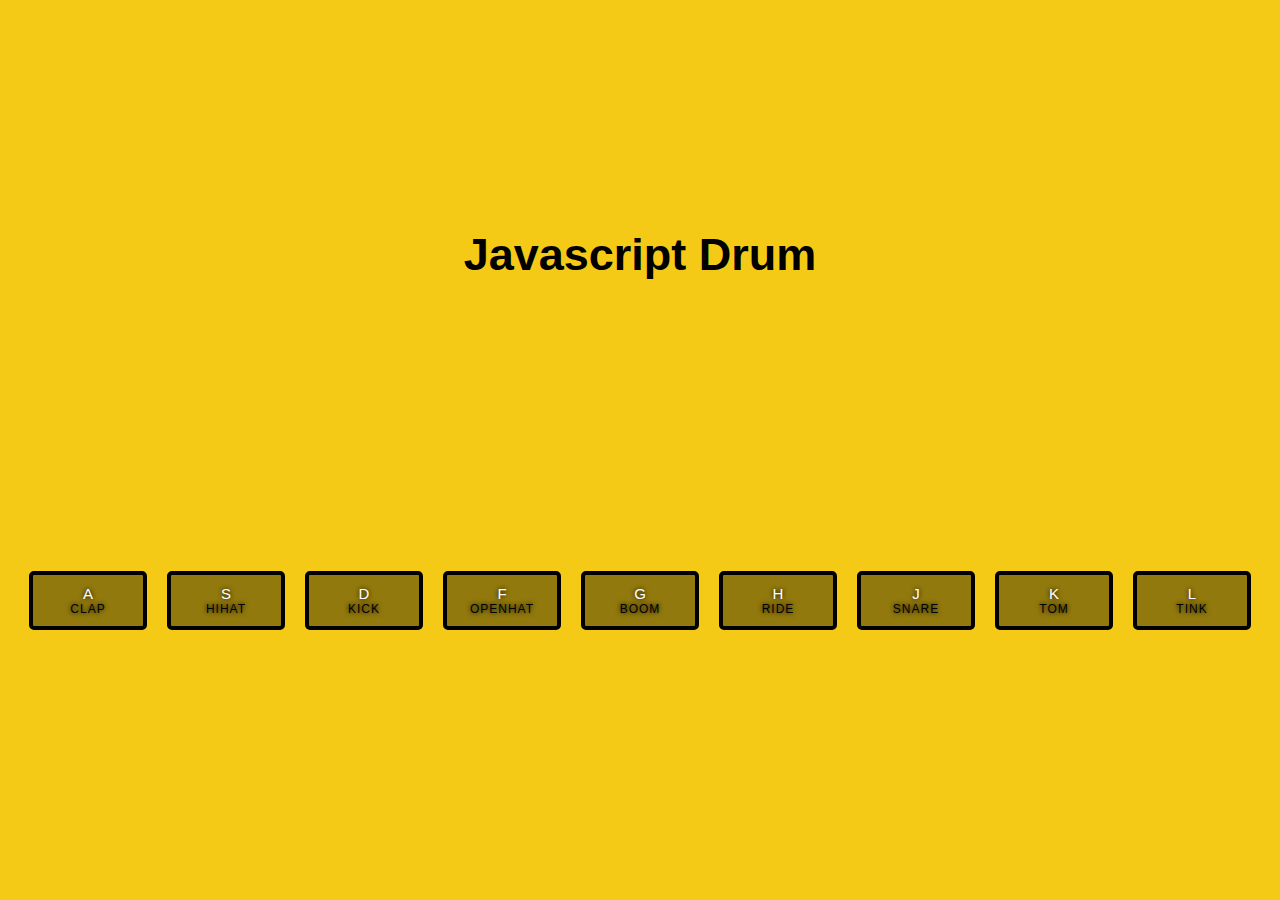
<file: 01-JS-Drum-Kit/index.html>
<!DOCTYPE html>
<html lang="pt-br">
  <head>
    <meta charset="UTF-8" />
    <meta http-equiv="X-UA-Compatible" content="IE=edge" />
    <meta name="viewport" content="width=device-width, initial-scale=1.0" />
    <title>Bateria em JS</title>
    <link rel="stylesheet" href="style.css">
  </head>
  <body>
    <h1>Javascript Drum</h1>
    <div class="keys">
        <div data-key="65" class="key">A
            <span class="sound">CLAP</span>
        </div>
        <div data-key="83" class="key">S
            <span class="sound">HIHAT</span>
        </div>
        <div data-key="68" class="key">D
            <span class="sound">KICK</span>
        </div>
        <div data-key="70" class="key">F
            <span class="sound">OPENHAT</span>
        </div>
        <div data-key="71" class="key">G
            <span class="sound">BOOM</span>
        </div>
        <div data-key="72" class="key">H
            <span class="sound">RIDE</span>
        </div>
        <div data-key="74" class="key">J
            <span class="sound">SNARE</span>
        </div>
        <div data-key="75" class="key">K
            <span class="sound">TOM</span>
        </div>
        <div data-key="76" class="key">L
            <span class="sound">TINK</span>
        </div>
    </div>

    <script src="script.js"></script>

<audio data-key="65" src="sounds/clap.wav"> </audio>
<audio data-key="83" src="sounds/hihat.wav"> </audio>
<audio data-key="68" src="sounds/kick.wav"> </audio>
<audio data-key="70" src="sounds/openhat.wav"> </audio>
<audio data-key="71" src="sounds/boom.wav"> </audio>
<audio data-key="72" src="sounds/ride.wav"> </audio>
<audio data-key="74" src="sounds/snare.wav"> </audio>
<audio data-key="75" src="sounds/tom.wav"> </audio>
<audio data-key="76" src="sounds/tink.wav"> </audio>
  </body>
</html>
</file>
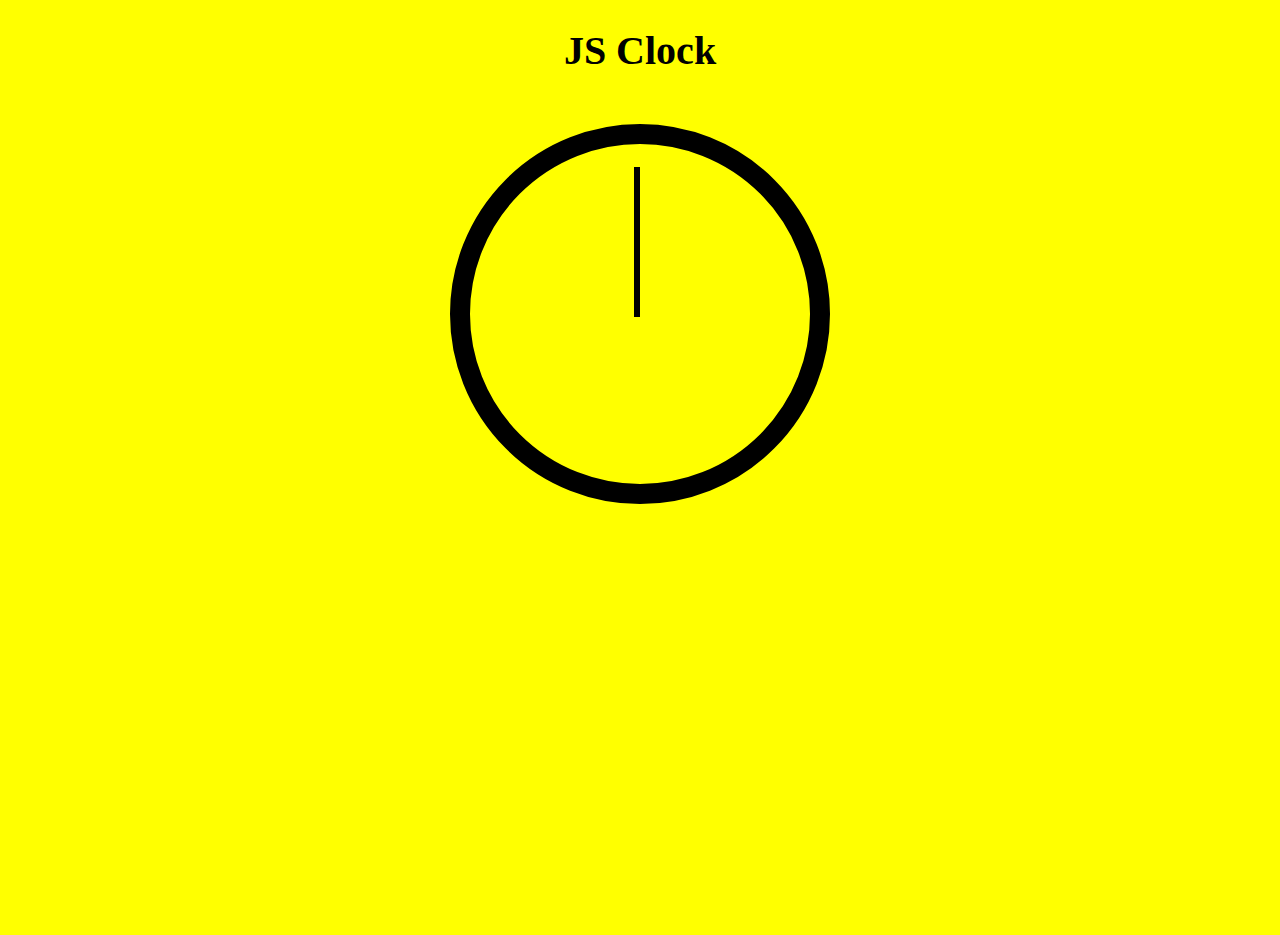
<file: 02-JS-Clock/index.html>
<!DOCTYPE html>
<html lang="pt-br">
<head>
    <meta charset="UTF-8">
    <meta http-equiv="X-UA-Compatible" content="IE=edge">
    <meta name="viewport" content="width=device-width, initial-scale=1.0">
    <title>JS Clock</title>
    <link rel="stylesheet" href="style.css">
</head>
<body>
    <h1>JS Clock</h1>
    <div class="clock">
        <div class="clock-face">
            <div class="hand hour-hand"></div>
            <div class="hand min-hand"></div>
            <div class="hand second-hand"></div>
        </div>
    </div>
    <script src="script.js"></script>
</body>
</html>
</file>
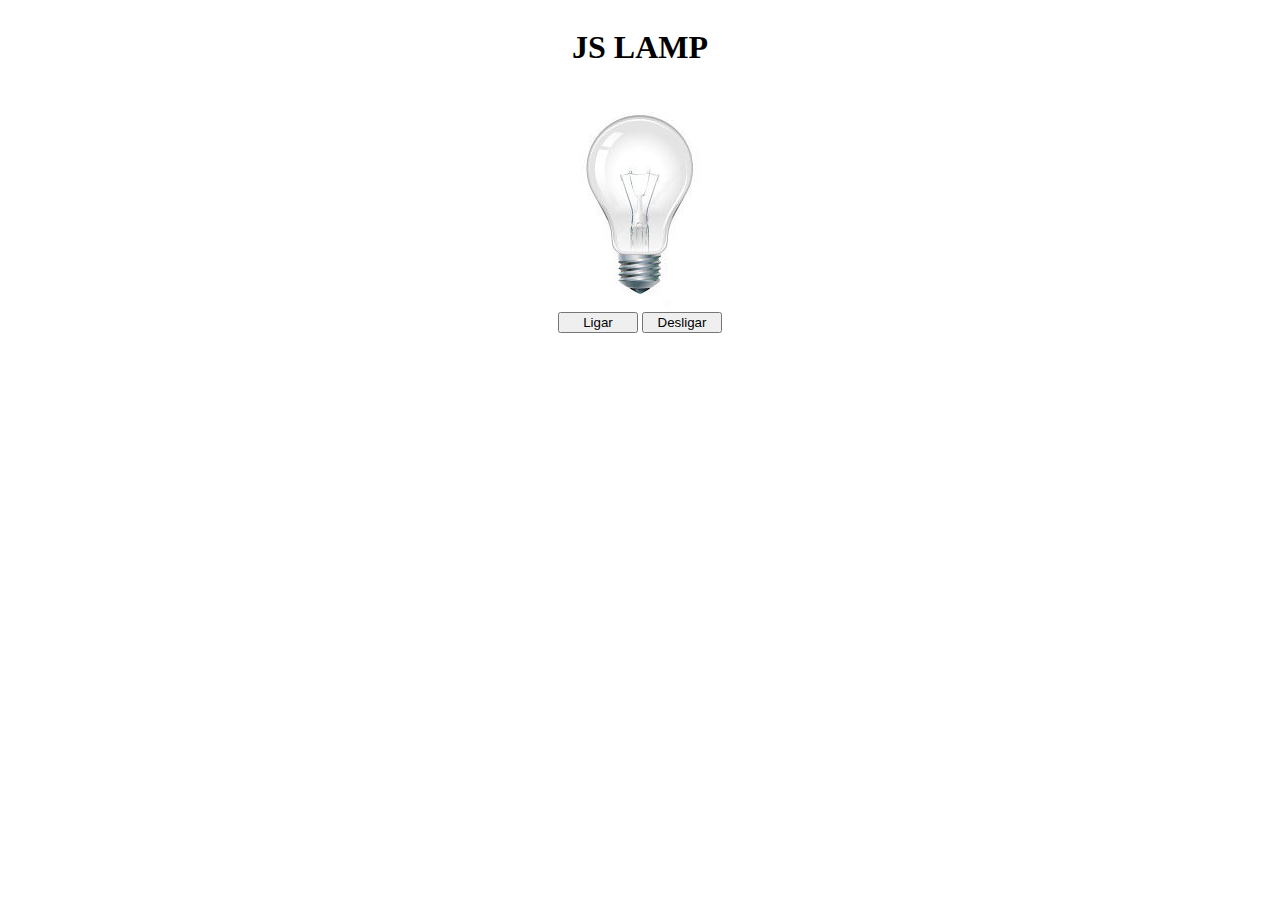
<file: 03-JS-Lamp/index.html>
<!DOCTYPE html>
<html lang="pt-br">
<head>
    <meta charset="UTF-8">
    <meta http-equiv="X-UA-Compatible" content="IE=edge">
    <meta name="viewport" content="width=device-width, initial-scale=1.0">
    <title>Lamp JS</title>
    <link rel="stylesheet" href="style.css">
</head>
<body>
    <header>
        <h1>JS LAMP</h1>
    </header> 
    <main>
        <div>
            <img src="./img/lamp-off.jpg" alt="Lâmpada" class='lamp'>
        </div>
        <div>
            <button type="button" class="turnON">Ligar</button>
            <button type="button" class="turnOFF">Desligar</button>
        </div>
    </main>
    <script src="script.js"></script>
</body>
</html>
</file>
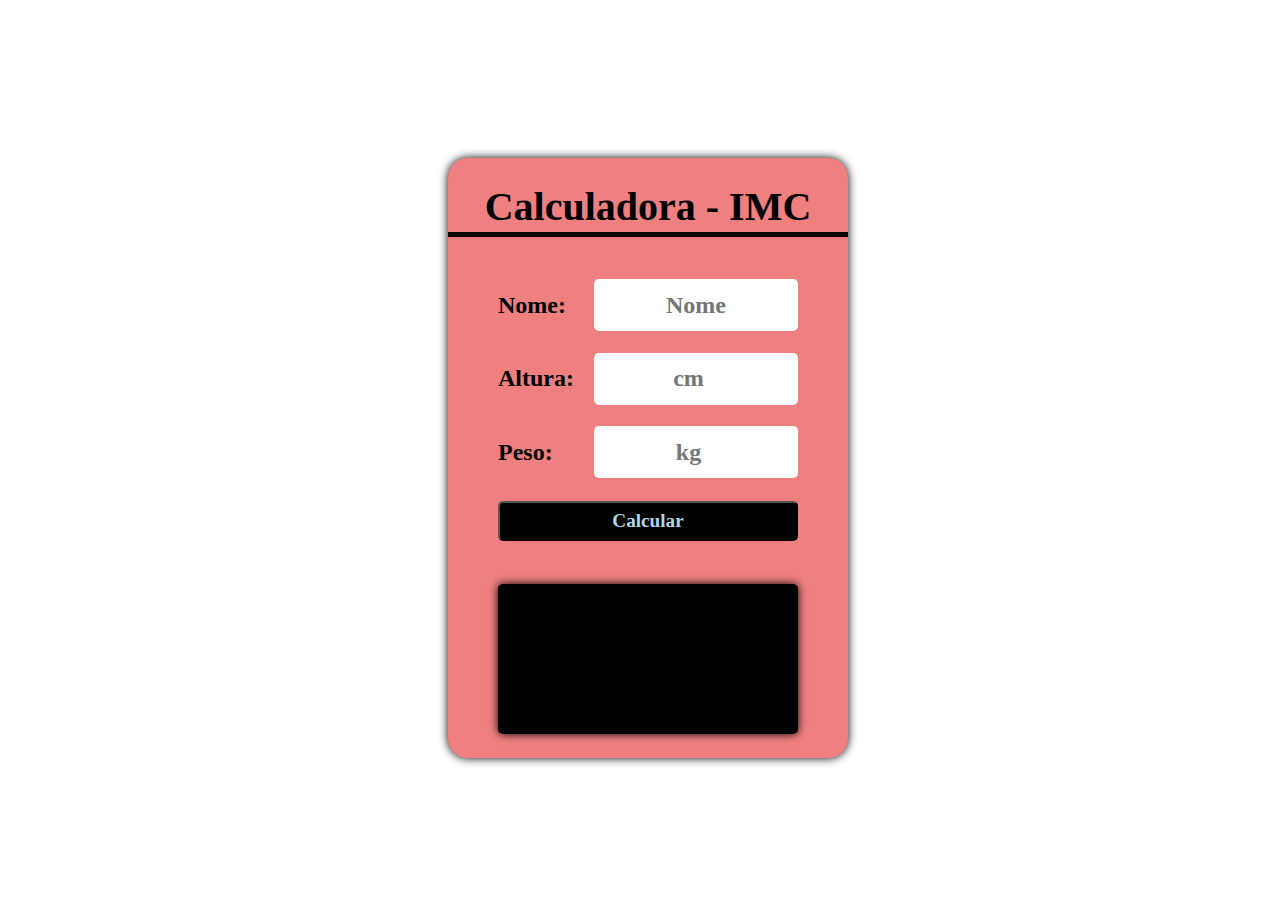
<file: 04-JS-IMC-Calculator/index.html>
<!DOCTYPE html>
<html lang="pt-br">
<head>
    <meta charset="UTF-8">
    <meta http-equiv="X-UA-Compatible" content="IE=edge">
    <meta name="viewport" content="width=device-width, initial-scale=1.0">
    <title>JS-IMC-CALCULATOR</title>
    <link rel="stylesheet" href="style.css">
</head>
<body>
    <main>
        <div class="container">
          <div class="title"> Calculadora - IMC </div>
          <div class="input">
              <label>Nome:</label>
              <input type="text" id='nome' placeholder="Nome">
          </div>
          <div class="input">
              <label>Altura:</label>
              <input type="number" id='altura' placeholder="cm">
          </div>
          <div class="input">
              <label>Peso:</label>
              <input type="number" id='peso' placeholder="kg">
          </div>
          <button id='calcular'>Calcular</button>
  
          <div class="result" id='resultado'></div>
        </div>
      </main>
    <script src="script.js"></script>

</body>
</html>
</file>
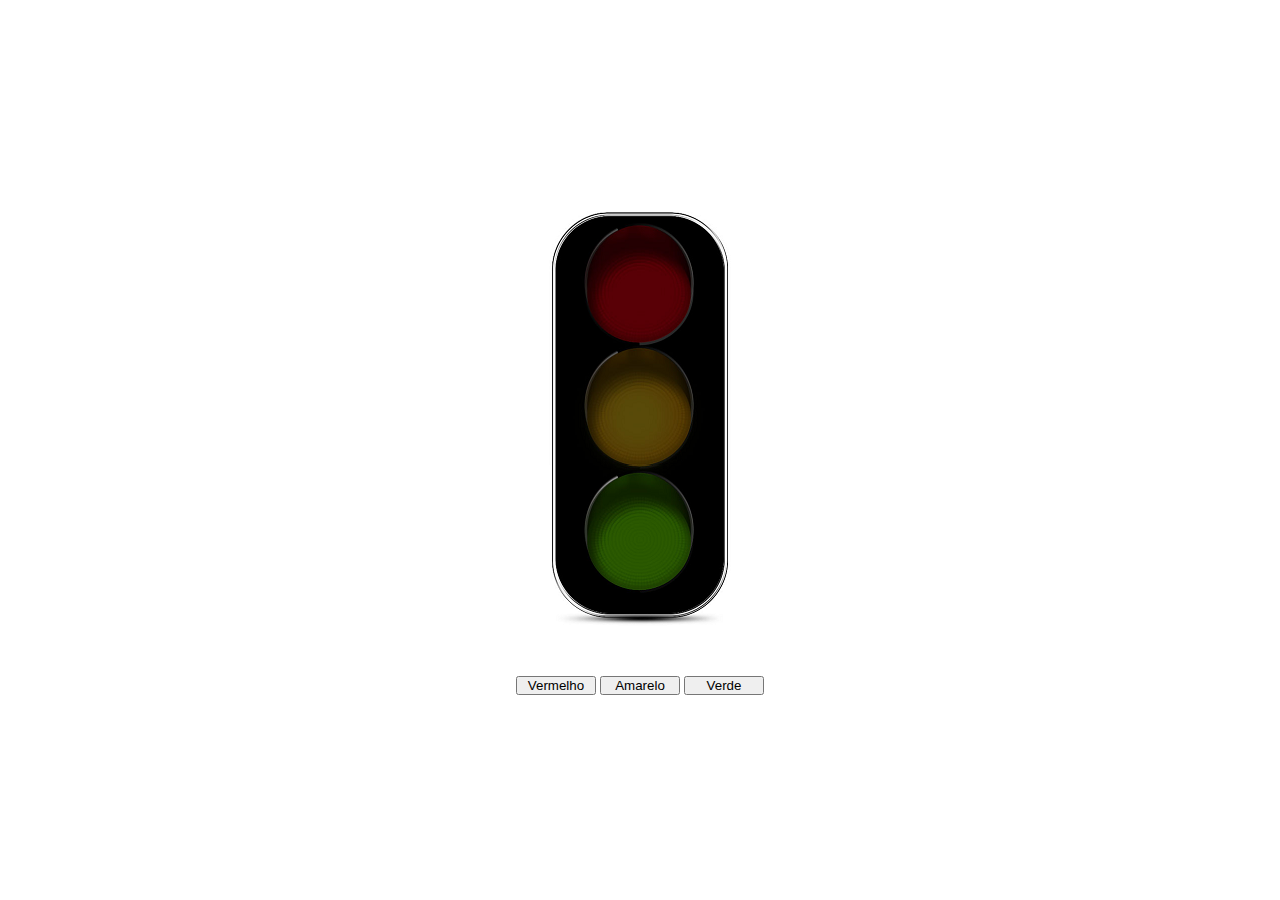
<file: 05-JS-Traffic-Light/index.html>
<!DOCTYPE html>
<html lang="pt-br">
<head>
    <meta charset="UTF-8">
    <meta http-equiv="X-UA-Compatible" content="IE=edge">
    <meta name="viewport" content="width=device-width, initial-scale=1.0">
    <title>TRAFFIC LIGHT</title>
    <link rel="stylesheet" href="style.css">
</head>
<body>
    <main>
        <div>
            <img src="./img/desligado.png" id='img' >
        </div>
        <div id='buttons'>
            <button id='red' class="button" >Vermelho</button>
            <button id='yellow' class="button" >Amarelo</button>
            <button id='green' class="button" >Verde</button>
            
        </div>
    </main>
    <script src="script.js"></script>
    
</body>
</html>
</file>
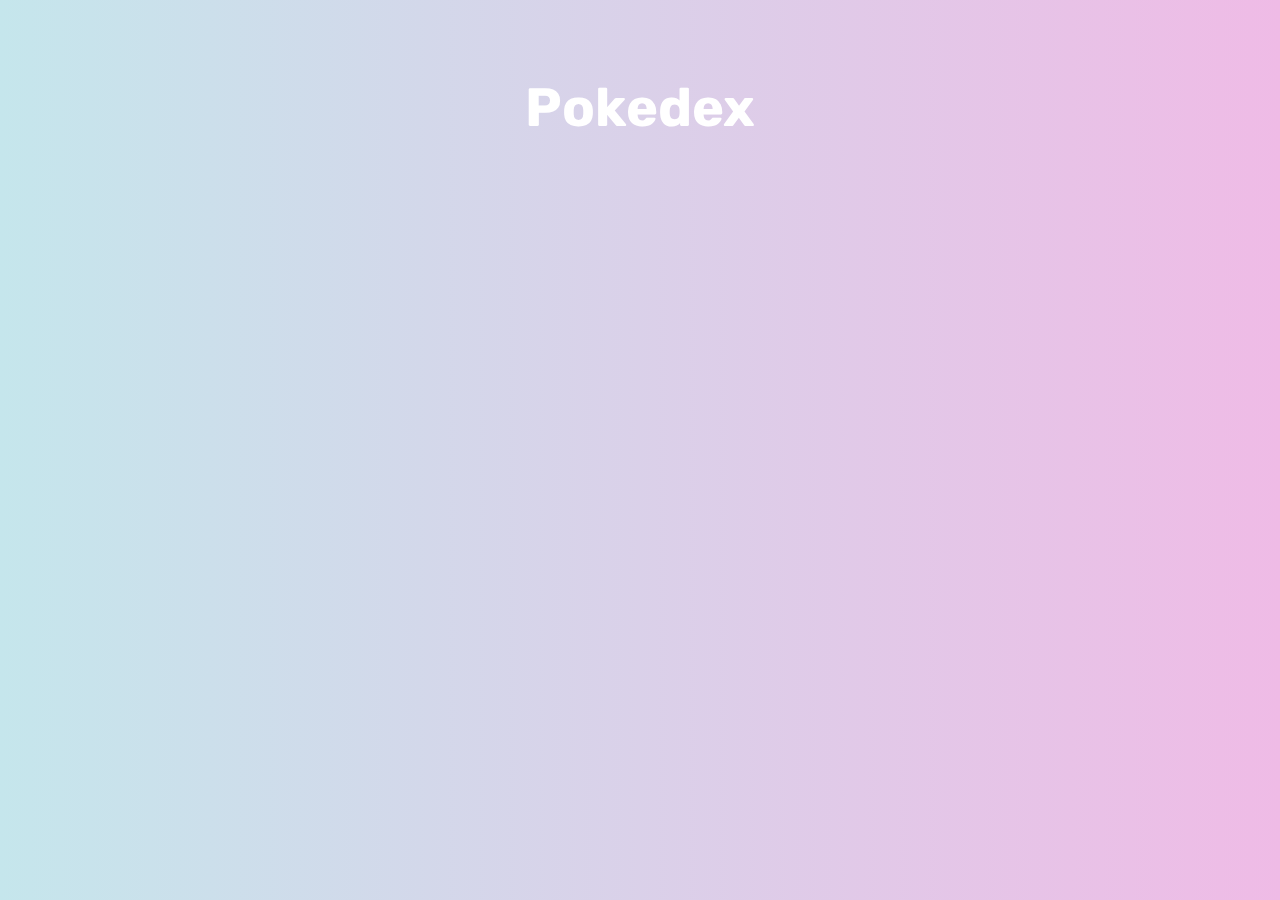
<file: 06-Pokedex/index.html>
<!DOCTYPE html>
<html lang="pt-br">
<head>
  <meta charset="UTF-8">
  <title>PokeDex</title>
  <link rel="stylesheet" href="./style.css" />
  <link href="https://fonts.googleapis.com/css?family=Rubik&display=swap" rel="stylesheet" />
</head>
<body>

  <div class="container">
    <h1>Pokedex</h1>
    <ul data-js="pokedex" class="pokedex"></ul>
  </div>
  
  <script src="./script.js"></script>
</body>
</html>
</file>
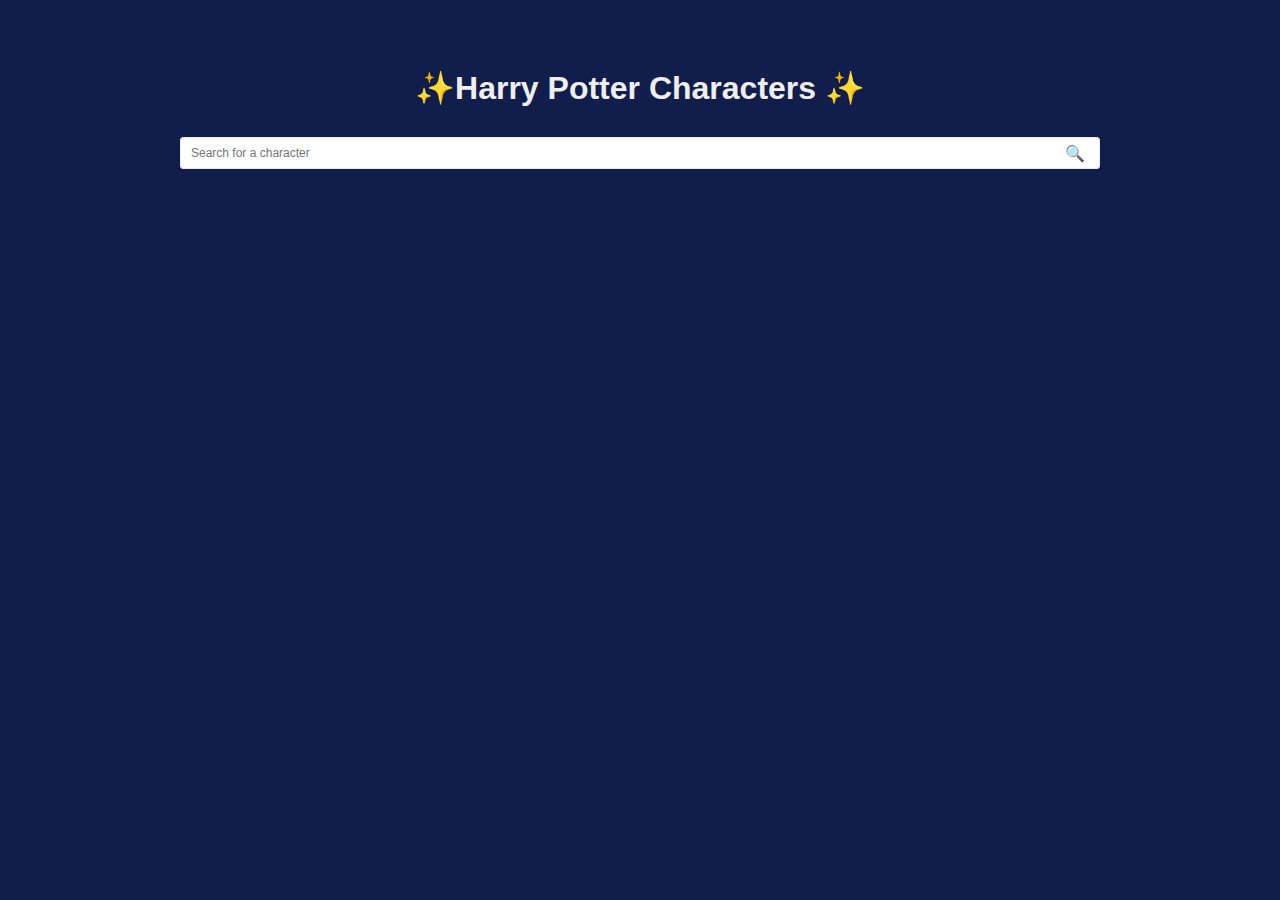
<file: 10-Harry-Potter-Input-Search/index.html>
<!DOCTYPE html>
<html lang="en">
    <head>
        <meta charset="UTF-8" />
        <meta name="viewport" content="width=device-width, initial-scale=1.0" />
        <meta http-equiv="X-UA-Compatible" content="ie=edge" />
        <title>Harry Potter Characters</title>
        <link rel="stylesheet" href="style.css" />
    </head>
    <body>
        <div class="container">
            <h1>&#x2728;Harry Potter Characters &#x2728;</h1>
            <div id="searchWrapper">
                <input
                    type="text"
                    name="searchBar"
                    id="searchBar"
                    placeholder="Search for a character"
                />
            </div>
            <ul id="charactersList"></ul>
        </div>
        <script src="script.js"></script>
    </body>
</html>
</file>
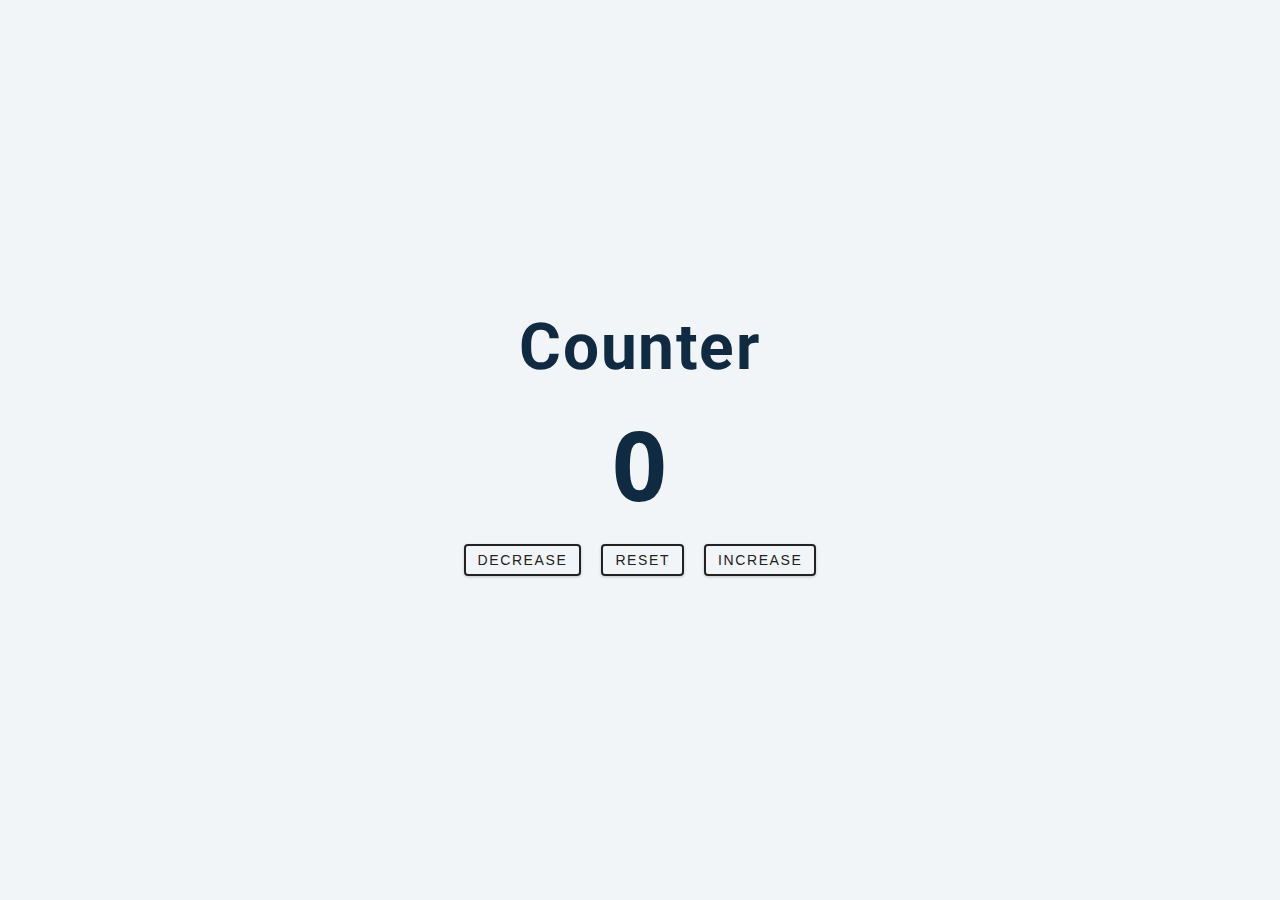
<file: 12-Counter/index.html>
<!DOCTYPE html>
<html lang="en">
  <head>
    <meta charset="UTF-8" />
    <meta name="viewport" content="width=device-width, initial-scale=1.0" />
    <title>Counter</title>
    <link rel="stylesheet" href="style.css" />
  </head>
  <body>
   <main>
       <div class="container">
           <h1>
            counter
           </h1>
           <span id="value">0</span>
           <div class="button-container">
               <button class="btn decrease">decrease</button>
               <button class="btn reset">reset</button>
               <button class="btn increase">increase</button>
           </div>
        </div>
   </main>
    <script src="script.js"></script>
  </body>
</html>
</file>
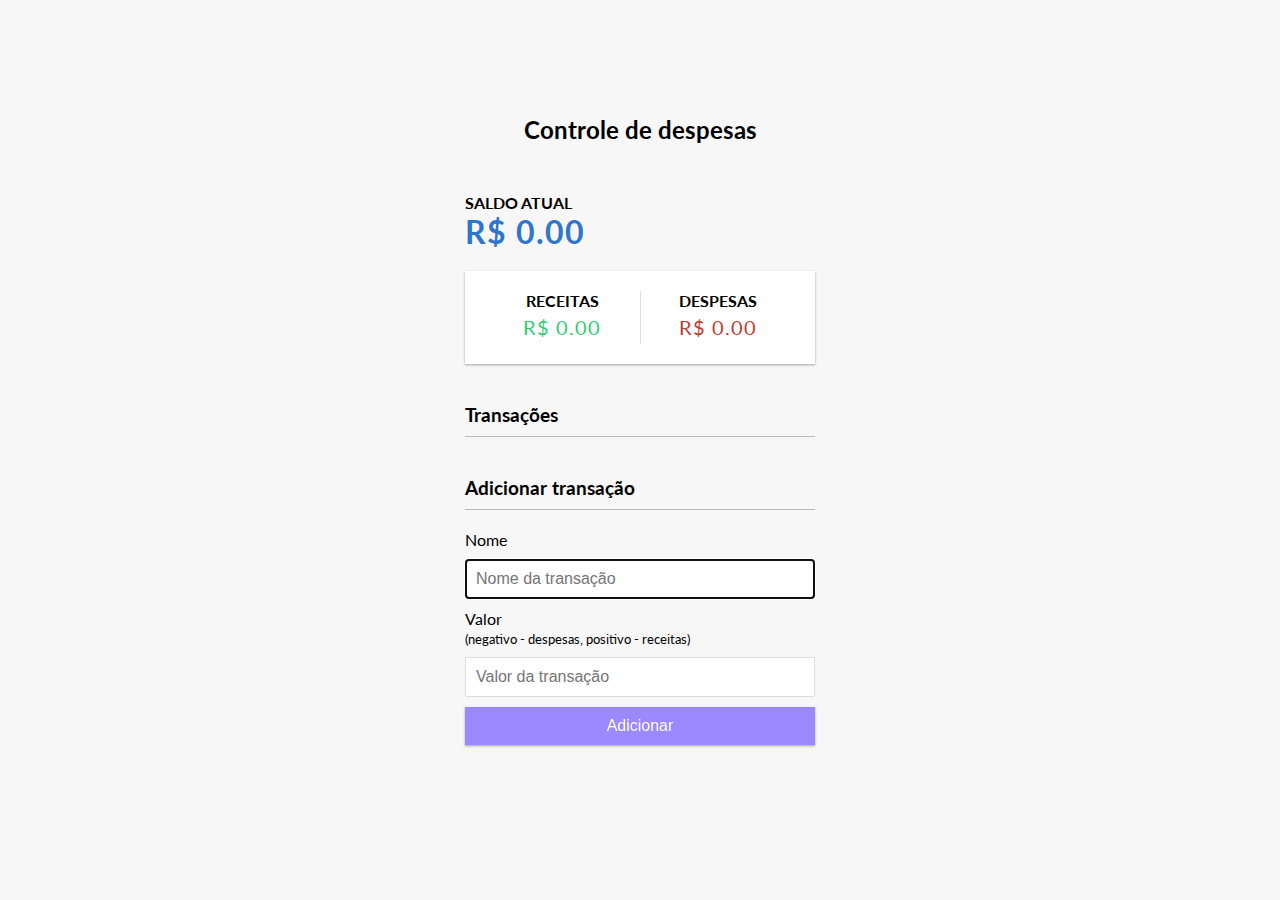
<file: 15-Financial-Dashboard/index.html>
<!DOCTYPE html>
<html lang="pt-br">
  <head>
    <meta charset="UTF-8" />
    <meta name="viewport" content="width=device-width, initial-scale=1.0" />
    <link rel="stylesheet" href="./style.css" />
    <title>Controle de despesas</title>
  </head>
  <body>
    <h2>Controle de despesas</h2>

    <div class="container">
      <h4>Saldo atual</h4>
      
      <h1 id="balance" class="balance">R$ 0.00</h1>

      <div class="inc-exp-container">
        <div>
          <h4>Receitas</h4>
          <p id="money-plus" class="money plus">+ R$0.00</p>
        </div>

        <div>
          <h4>Despesas</h4>
          <p id="money-minus" class="money minus">- R$0.00</p>
        </div>
      </div>

      <h3>Transações</h3>
      
      <ul id="transactions" class="transactions"></ul>

      <h3>Adicionar transação</h3>
      
      <form id="form">
        <div class="form-control">
          <label for="text">Nome</label>
          <input autofocus type="text" id="text" placeholder="Nome da transação" />
        </div>

        <div class="form-control">
          <label for="amount">Valor <br />
            <small>(negativo - despesas, positivo - receitas)</small>
          </label>
          <input type="number" id="amount" placeholder="Valor da transação" />
        </div>

        <button class="btn">Adicionar</button>
      </form>
    </div>

    <script src="script.js"></script>
  </body>
</html>
</file>
<file: 01-JS-Drum-Kit/style.css>
html {
    font-size: 10px;
    background-color: #f4ca16;
    background-size: cover;
  }
body,html {
    margin: 0;
    padding: 0;
    font-family: sans-serif;
  }

  h1 {
      display: flex;
      height: 10em;
      align-items: center;
      justify-content: center;
      font-size: 45px;
  }
  .keys {
    display: flex;
    flex: 1;
    min-height: 20vh;
    align-items: center;
    justify-content: center;
  }

.key {
    border: 4px solid black;
    border-radius: 5px;
    margin: 1rem;
    font-size: 1.5rem;
    padding: 1rem .5rem;
    transition:all 0.12s;
    width: 100px;
    text-align: center;
    color: white;
    background-color: rgba(0,0,0,0.4);
    text-shadow: 0 0 5px black;
}

.playing {
    transform: scale(1.1);
    border-color: white;
    box-shadow: 0 0 10px #ffc600;
}

span {
    display: block;
    font-size: 4rem;
  }
  
.sound {
    font-size: 1.2rem;
    text-transform: uppercase;
    letter-spacing: .1rem;
    color: black;
  }
</file>
<file: 02-JS-Clock/style.css>
html {
    font-family: 'helvetica neue';
    text-align: center;
    font-size: 10px;
    background-color: yellow;
}

body {
    font-size: 2rem;
    flex: 1;
    min-height: 100vh;
    align-items: center;
}

.clock {
    width: 30rem;
    height: 30rem;
    border: 20px solid black;
    border-radius: 50%;
    margin: 50px auto;
    position: relative;
    padding: 2rem;
    box-shadow: 
    0 0 0px 4px rgba(0,0,0,0.1),
    inset 0 0 0 3px #EFEFEF,
    inset 0 0 10px black,
    0 0 10 px rgba (0,0,0,0.2);
}

.clock-face {
    position: relative;
    width: 100%;
    height: 100%;
    transform: translate(-3px); /* account for the height of the clock hands */
}

.hand {
    width: 50%;
    height: 6px;
    background: black;
    position: absolute; 
    top: 50%;
    transform-origin: 100%;
    transform: rotate(90deg);
    transition: all 0.05s;
    transition-timing-function: cubic-bezier(0.1, 2.7. 0.58, 1);

}
</file>
<file: 03-JS-Lamp/style.css>
header, main {
    display: flex;
    flex-direction: column;
    align-items: center;
}
button{
    width: 80px;
}
</file>
<file: 04-JS-IMC-Calculator/style.css>
main{
  display: flex;
  width: 100vw;
  height: 100vh;
  justify-content: center;
  align-items: center;

}

.container{
  display: flex;
  flex-direction: column;
  background: lightcoral;
  width: 400px;
  height: 600px;
  align-items: center;
  justify-content: space-evenly;
  border-radius: 20px;
  box-shadow: 0 0 10px black;
}

.title{
  display: flex;
  justify-content: center;
  align-items: center;
  width: 100%;
  height: 50px;
  font: bold 2.5rem serif;
  border-bottom: solid 5px black;
  margin-bottom: 20px;
}

.input {
  display: flex;
  width: 300px;
  height: 50px;
  justify-content: space-between;
  align-items: center;
}
.input input {
  width: 200px;
  height: 50px;
  border-radius: 5px;
  border:none;
  outline: 0;
  font: bold 1.5rem serif;
  text-align: center;
}

.input label {
  font: bold 1.5rem serif;
}

button{
  width: 300px;
  height: 40px;
  font: bold 1.2rem serif;
  background: #000;
  color: lightblue;
  outline: none;
  border-radius: 5px;
  cursor: pointer;
}

.result{
  display: flex;
  margin-top: 20px;
  align-items: center;
  width: 300px;
  height: 150px;
  border-radius: 5px;
  font: italic 1.5rem serif;
  box-shadow: 0px 0px 10px black;
  background: #000;
  color: rgb(255,198,0);
  padding: 20px;
  box-sizing: border-box;
  user-select: none;
}
</file>
<file: 05-JS-Traffic-Light/style.css>
*{
    margin: 0;
    padding: 0;
    box-sizing: border-box;
}

main {
    display: flex;
    height: 100vh;
    flex-direction: column;
    align-items: center;
    justify-content: center;
    gap: 5vh;
}
.button {
    width: 80px;
}
</file>
<file: 06-Pokedex/style.css>
body {
	background: #EFEFBB;
	background: linear-gradient(to right, rgb(197, 230, 236), rgb(239, 187, 230));
	color: white;
	margin: 0;
	font-family: rubik;
}

.container {
	padding: 40px;
	margin: 0 auto;
}

h1 {
	text-align: center;
	font-size: 54px;
}

.pokedex {
	display: grid;
	grid-template-columns: repeat(auto-fit, minmax(320px, 1fr));
	grid-gap: 20px;
	padding-inline-start: 0;
}

.card {
	list-style: none;
	padding: 40px;
	color: #222;
	text-align: center;
	border-radius: 20px;
	position: relative;
}

.card::after {
	content: "";
  display: block;
  width: 50%;
  height: 45%;
  border-radius: 100%;
  background-color: #fff;
  opacity: .7;
  position: absolute;
  top: 15%;
  left: 25%;
}

.steel {
	background-color: #f4f4f4;
}

.fire {
	background-color: #FDDFDF;
}

.grass {
	background-color: #DEFDE0;
}

.electric {
	background-color: #FCF7DE;
}

.water, .ice {
	background-color: #DEF3FD;
}

.ground {
	background-color: #f4e7da;
}

.rock {
	background-color: #d5d5d4;
}

.fairy {
	background-color: #fceaff;
}

.poison {
	background-color: #98d7a5;
}

.bug {
	background-color: #f8d5a3;
}

.dragon {
	background-color: #97b3e6;
}

.psychic {
	background-color: #eaeda1;
}

.flying {
	background-color: #F5F5F5;
}

.fighting {
	background-color: #E6E0D4;
}

.normal {
	background-color: #F5F5F5;
}

.card:hover {
	animation: bounce 0.5s linear;
}

.card-title {
	text-transform: capitalize;
	margin-bottom: 0px;
	font-size: 32px;
	font-weight: normal;
	position: relative;
	z-index: 2;
}

.card-subtitle {
	margin-top: 5px;
	color: #666;
	font-weight: lighter;
	position: relative;
	z-index: 2;
}

.card-image {
	height: 180px;
	position: relative;
	z-index: 2;
}

@keyframes bounce {
	20% {
			transform: translateY(-6px);
	}
	40% {
			transform: translateY(0px);
	}

	80% {
			transform: translateY(-2px);
	}
	100% {
			transform: translateY(0);
	}
}
</file>
<file: 10-Harry-Potter-Input-Search/style.css>
body {
    font-family: sans-serif;
    background-color: #111d4a;
}

* {
    box-sizing: border-box;
}
h1 {
    color: #eee;
    margin-bottom: 30px;
}
.container {
    padding: 40px;
    margin: 0 auto;
    max-width: 1000px;
    text-align: center;
}

#charactersList {
    padding-inline-start: 0;
    display: grid;
    grid-template-columns: repeat(auto-fit, minmax(320px, 1fr));
    grid-gap: 20px;
}

.character {
    list-style-type: none;
    background-color: #eaeaea;
    border-radius: 3px;
    padding: 10px 20px;
    display: grid;
    grid-template-columns: 3fr 1fr;
    grid-template-areas:
        'name image'
        'house image';
    text-align: left;
}

.character > h2 {
    grid-area: name;
    margin-bottom: 0px;
}

.character > p {
    grid-area: house;
    margin: 0;
    margin-top: -18px;
}

.character > img {
    max-height: 100px;
    grid-area: image;
}

#searchBar {
    width: 100%;
    height: 32px;
    border-radius: 3px;
    border: 1px solid #eaeaea;
    padding: 5px 10px;
    font-size: 12px;
}

#searchWrapper {
    position: relative;
}

#searchWrapper::after {
    content: '🔍';
    position: absolute;
    top: 7px;
    right: 15px;
}
</file>
<file: 12-Counter/style.css>
/*
=============== 
Fonts
===============
*/
@import url("https://fonts.googleapis.com/css?family=Open+Sans|Roboto:400,700&display=swap");

/*
=============== 
Variables
===============
*/

:root {
  /* dark shades of primary color*/
  --clr-primary-1: hsl(205, 86%, 17%);
  --clr-primary-2: hsl(205, 77%, 27%);
  --clr-primary-3: hsl(205, 72%, 37%);
  --clr-primary-4: hsl(205, 63%, 48%);
  /* primary/main color */
  --clr-primary-5: hsl(205, 78%, 60%);
  /* lighter shades of primary color */
  --clr-primary-6: hsl(205, 89%, 70%);
  --clr-primary-7: hsl(205, 90%, 76%);
  --clr-primary-8: hsl(205, 86%, 81%);
  --clr-primary-9: hsl(205, 90%, 88%);
  --clr-primary-10: hsl(205, 100%, 96%);
  /* darkest grey - used for headings */
  --clr-grey-1: hsl(209, 61%, 16%);
  --clr-grey-2: hsl(211, 39%, 23%);
  --clr-grey-3: hsl(209, 34%, 30%);
  --clr-grey-4: hsl(209, 28%, 39%);
  /* grey used for paragraphs */
  --clr-grey-5: hsl(210, 22%, 49%);
  --clr-grey-6: hsl(209, 23%, 60%);
  --clr-grey-7: hsl(211, 27%, 70%);
  --clr-grey-8: hsl(210, 31%, 80%);
  --clr-grey-9: hsl(212, 33%, 89%);
  --clr-grey-10: hsl(210, 36%, 96%);
  --clr-white: #fff;
  --clr-red-dark: hsl(360, 67%, 44%);
  --clr-red-light: hsl(360, 71%, 66%);
  --clr-green-dark: hsl(125, 67%, 44%);
  --clr-green-light: hsl(125, 71%, 66%);
  --clr-black: #222;
  --ff-primary: "Roboto", sans-serif;
  --ff-secondary: "Open Sans", sans-serif;
  --transition: all 0.3s linear;
  --spacing: 0.1rem;
  --radius: 0.25rem;
  --light-shadow: 0 5px 15px rgba(0, 0, 0, 0.1);
  --dark-shadow: 0 5px 15px rgba(0, 0, 0, 0.2);
  --max-width: 1170px;
  --fixed-width: 620px;
}
/*
=============== 
Global Styles
===============
*/

*,
::after,
::before {
  margin: 0;
  padding: 0;
  box-sizing: border-box;
}
body {
  font-family: var(--ff-secondary);
  background: var(--clr-grey-10);
  color: var(--clr-grey-1);
  line-height: 1.5;
  font-size: 0.875rem;
}
ul {
  list-style-type: none;
}
a {
  text-decoration: none;
}
h1,
h2,
h3,
h4 {
  letter-spacing: var(--spacing);
  text-transform: capitalize;
  line-height: 1.25;
  margin-bottom: 0.75rem;
  font-family: var(--ff-primary);
}
h1 {
  font-size: 3rem;
}
h2 {
  font-size: 2rem;
}
h3 {
  font-size: 1.25rem;
}
h4 {
  font-size: 0.875rem;
}
p {
  margin-bottom: 1.25rem;
  color: var(--clr-grey-5);
}
@media screen and (min-width: 800px) {
  h1 {
    font-size: 4rem;
  }
  h2 {
    font-size: 2.5rem;
  }
  h3 {
    font-size: 1.75rem;
  }
  h4 {
    font-size: 1rem;
  }
  body {
    font-size: 1rem;
  }
  h1,
  h2,
  h3,
  h4 {
    line-height: 1;
  }
}
/*  global classes */

/* section */
.section {
  padding: 5rem 0;
}

.section-center {
  width: 90vw;
  margin: 0 auto;
  max-width: 1170px;
}
@media screen and (min-width: 992px) {
  .section-center {
    width: 95vw;
  }
}
main {
  min-height: 100vh;
  display: grid;
  place-items: center;
}

/*
=============== 
Counter
===============
*/

main {
  min-height: 100vh;
  display: grid;
  place-items: center;
}
.container {
  text-align: center;
}
#value {
  font-size: 6rem;
  font-weight: bold;
}
.btn {
  text-transform: uppercase;
  background: transparent;
  color: var(--clr-black);
  padding: 0.375rem 0.75rem;
  letter-spacing: var(--spacing);
  display: inline-block;
  transition: var(--transition);
  font-size: 0.875rem;
  border: 2px solid var(--clr-black);
  cursor: pointer;
  box-shadow: 0 1px 3px rgba(0, 0, 0, 0.2);
  border-radius: var(--radius);
  margin: 0.5rem;
}
.btn:hover {
  color: var(--clr-white);
  background: var(--clr-black);
}
</file>
<file: 15-Financial-Dashboard/style.css>
@import url('https://fonts.googleapis.com/css?family=Lato&display=swap');

:root {
  --box-shadow: 0 1px 3px rgba(0, 0, 0, 0.12), 0 1px 2px rgba(0, 0, 0, 0.24);
}

* {
  box-sizing: border-box;
}

body {
  background-color: #f7f7f7;
  display: flex;
  flex-direction: column;
  align-items: center;
  justify-content: center;
  min-height: 100vh;
  margin: 0;
  font-family: 'Lato', sans-serif;
}

.container {
  margin: 30px auto;
  width: 350px;
}

h1 {
  letter-spacing: 1px;
  margin: 0;
  color: #2e75cc;
}

h3 {
  border-bottom: 1px solid #bbb;
  padding-bottom: 10px;
  margin: 40px 0 10px;
}

h4 {
  margin: 0;
  text-transform: uppercase;
}

.inc-exp-container {
  background-color: #fff;
  box-shadow: var(--box-shadow);
  padding: 20px;
  display: flex;
  justify-content: space-between;
  margin: 20px 0;
}

.inc-exp-container > div {
  flex: 1;
  text-align: center;
}

.inc-exp-container > div:first-of-type {
  border-right: 1px solid #dedede;
}

.money {
  font-size: 20px;
  letter-spacing: 1px;
  margin: 5px 0;
}

.money.plus {
  color: #2ecc71;
}

.money.minus {
  color: #c0392b;
}

label {
  display: inline-block;
  margin: 10px 0;
}

input[type='text'],
input[type='number'] {
  border: 1px solid #dedede;
  border-radius: 2px;
  display: block;
  font-size: 16px;
  padding: 10px;
  width: 100%;
}

.btn {
  cursor: pointer;
  background-color: #9c88ff;
  box-shadow: var(--box-shadow);
  color: #fff;
  border: 0;
  display: block;
  font-size: 16px;
  margin: 10px 0 30px;
  padding: 10px;
  width: 100%;
}

.btn:focus,
.delete-btn:focus {
  outline: 0;
}

.transactions {
  list-style-type: none;
  padding: 0;
  margin-bottom: 40px;
}

.transactions li {
  background-color: #fff;
  box-shadow: var(--box-shadow);
  color: #333;
  display: flex;
  justify-content: space-between;
  position: relative;
  padding: 10px;
  margin: 10px 0;
}

.transactions li.plus {
  border-right: 5px solid #2ecc71;
}

.transactions li.minus {
  border-right: 5px solid #c0392b;
}

.delete-btn {
  cursor: pointer;
  background-color: #e74c3c;
  border: 0;
  color: #fff;
  font-size: 20px;
  line-height: 20px;
  padding: 2px 5px;
  position: absolute;
  top: 50%;
  left: 0;
  transform: translate(-100%, -50%);
  opacity: 0;
  transition: opacity 0.3s ease;
}

.transactions li:hover .delete-btn {
  opacity: 1;
}
</file>
